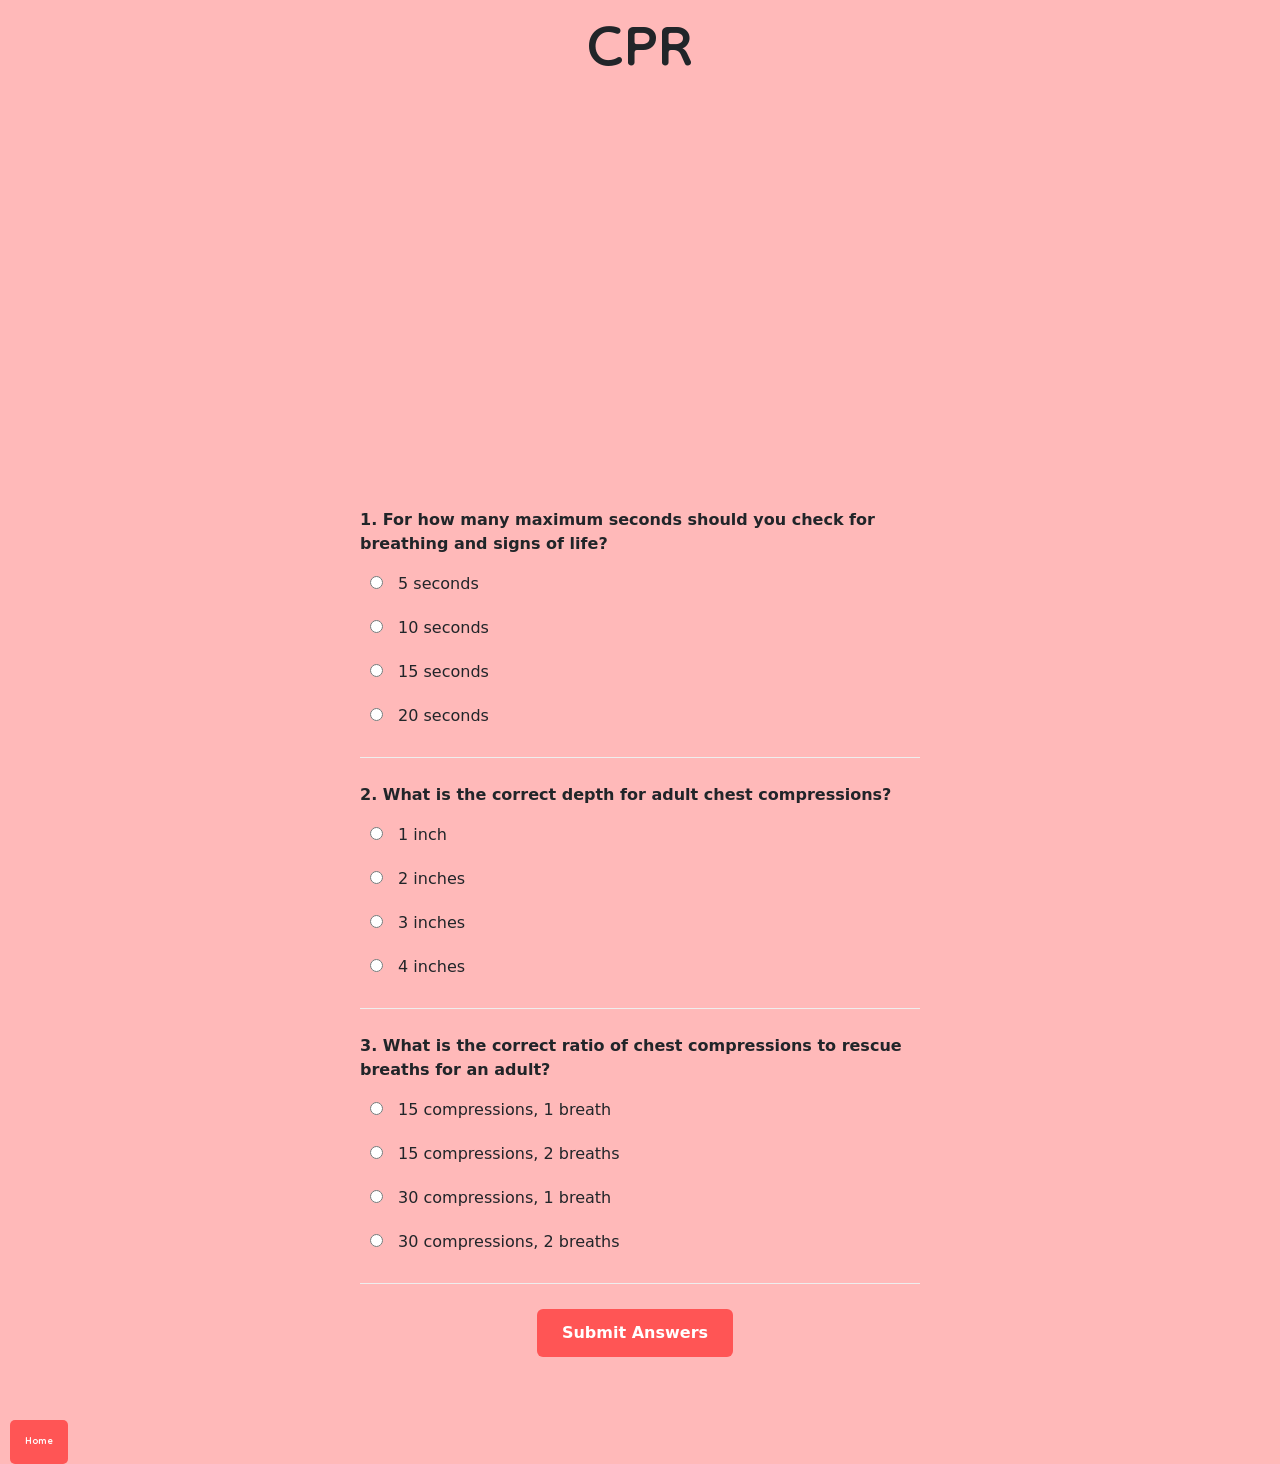
<file: cpr.html>
<!DOCTYPE html>
<html lang="en">
<head>
    <meta charset="UTF-8">
    <meta name="viewport" content="width=device-width, initial-scale=1.0">
    <title>First Aid App</title>
    <link href="https://cdn.jsdelivr.net/npm/bootstrap@5.3.8/dist/css/bootstrap.min.css" rel="stylesheet" integrity="sha384-sRIl4kxILFvY47J16cr9ZwB07vP4J8+LH7qKQnuqkuIAvNWLzeN8tE5YBujZqJLB" crossorigin="anonymous">
    <link rel="stylesheet" href="style.css">
</head>
<body>
    <h1 class="title">CPR</h1>
    <div class="video-container">
        <iframe
        width="560"
        height="315"
        src="https://www.youtube.com/embed/-NodDRTsV88?si=ODCNA1E26_q80gM0"
        title="YouTube video player"
        frameborder="0"
        allow="accelerometer; autoplay; clipboard-write; encrypted-media; gyroscope; picture-in-picture; web-share"
        referrerpolicy="strict-origin-when-cross-origin"
        allowfullscreen>
    </iframe>
    </div>

    <div class="quiz-container hidden">
    
        <form id="quizForm">
            <!-- Question 1 -->
            <div class="question-block" id="q1-block">
                <p>1. For how many maximum seconds should you check for breathing and signs of life?</p>
                <label><input type="radio" name="q1" value="a"> 5 seconds</label>
                <label><input type="radio" name="q1" value="b" data-correct="true"> 10 seconds</label>
                <label><input type="radio" name="q1" value="c"> 15 seconds</label>
                <label><input type="radio" name="q1" value="d"> 20 seconds</label>
            </div>

            <!-- Question 2 -->
            <div class="question-block" id="q2-block">
                <p>2. What is the correct depth for adult chest compressions?</p>
                <label><input type="radio" name="q2" value="b"> 1 inch</label>
                <label><input type="radio" name="q2" value="a" data-correct="true"> 2 inches</label>
                <label><input type="radio" name="q2" value="c"> 3 inches</label>
                <label><input type="radio" name="q2" value="d"> 4 inches</label>
            </div>

            <!-- Question 3 -->
            <div class="question-block" id="q3-block">
                <p>3. What is the correct ratio of chest compressions to rescue breaths for an adult?</p>
                <label><input type="radio" name="q3" value="a"> 15 compressions, 1 breath</label>
                <label><input type="radio" name="q3" value="b"> 15 compressions, 2 breaths</label>
                <label><input type="radio" name="q3" value="c"> 30 compressions, 1 breath</label>
                <label><input type="radio" name="q3" value="d" data-correct="true"> 30 compressions, 2 breaths</label>
            </div>

            <div class="btn-container">
                <button type="button" onclick="submitQuiz()">Submit Answers</button>
            </div>
        </form>
    </div>

    <a class="home" id="home" href="home.html">Home</a>

    <script src="script.js"></script>
    <script src="https://cdn.jsdelivr.net/npm/bootstrap@5.3.8/dist/js/bootstrap.bundle.min.js" integrity="sha384-FKyoEForCGlyvwx9Hj09JcYn3nv7wiPVlz7YYwJrWVcXK/BmnVDxM+D2scQbITxI" crossorigin="anonymous"></script>
</body>
</html>
</file>
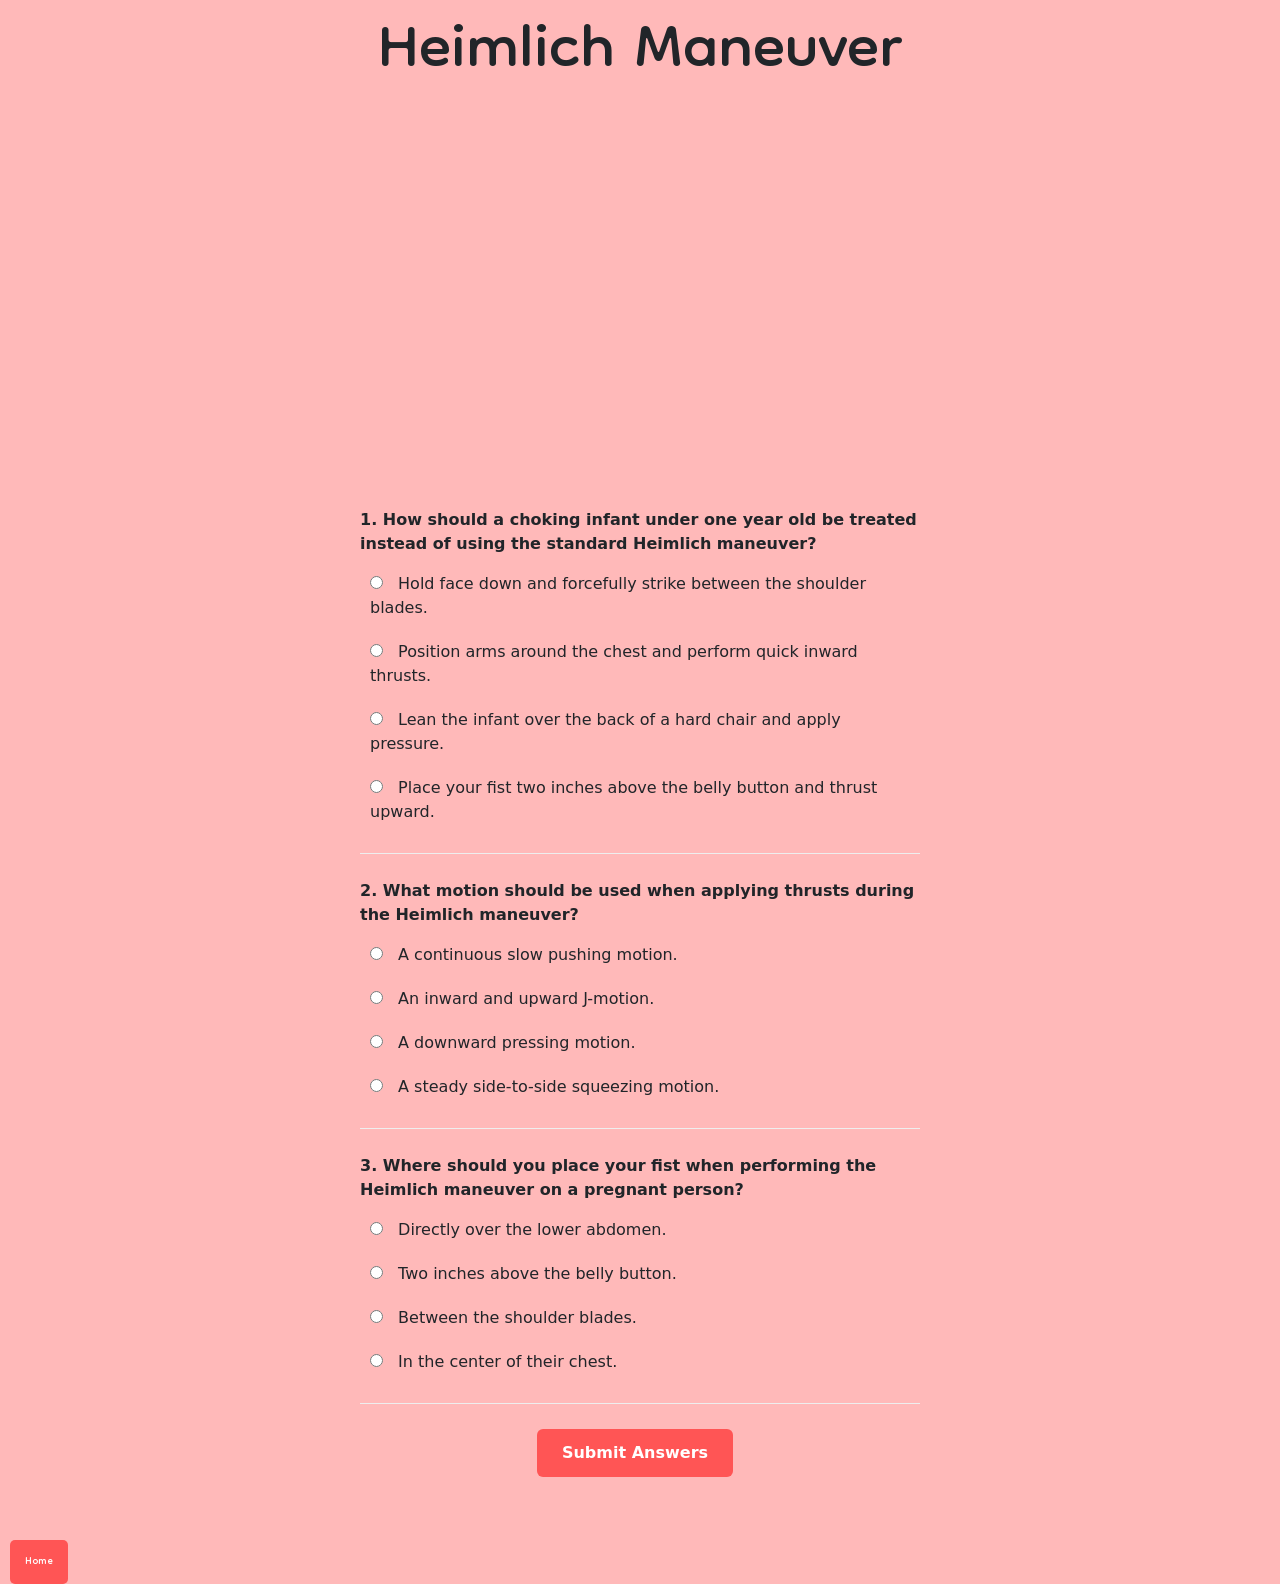
<file: heimlich.html>
<!DOCTYPE html>
<html lang="en">
<head>
    <meta charset="UTF-8">
    <meta name="viewport" content="width=device-width, initial-scale=1.0">
    <title>Heimlich Maneuver Training</title>
    <link href="https://cdn.jsdelivr.net/npm/bootstrap@5.3.8/dist/css/bootstrap.min.css" rel="stylesheet" integrity="sha384-sRIl4kxILFvY47J16cr9ZwB07vP4J8+LH7qKQnuqkuIAvNWLzeN8tE5YBujZqJLB" crossorigin="anonymous">
    <link rel="stylesheet" href="style.css">
</head>
<body>
    <h1 class="title">Heimlich Maneuver</h1>
    <div class="video-container">
        <iframe
            width="560"
            height="315"
            src="https://www.youtube.com/embed/PV2LVz-ol-E?si=LI4nNFrnORSgu-Po"
            title="YouTube video player"
            frameborder="0"
            allow="accelerometer; autoplay; clipboard-write; encrypted-media; gyroscope; picture-in-picture; web-share"
            referrerpolicy="strict-origin-when-cross-origin"
            allowfullscreen
        ></iframe>
    </div>

    <div class="quiz-container hidden">
    
        <form id="quizForm">
            <!-- Question 1 -->
            <div class="question-block" id="q1-block">
                <p>1. How should a choking infant under one year old be treated instead of using the standard Heimlich maneuver?</p>
                <label><input type="radio" name="q1" value="a" data-correct="true"> Hold face down and forcefully strike between the shoulder blades.</label>
                <label><input type="radio" name="q1" value="b"> Position arms around the chest and perform quick inward thrusts.</label>
                <label><input type="radio" name="q1" value="c"> Lean the infant over the back of a hard chair and apply pressure.</label>
                <label><input type="radio" name="q1" value="d"> Place your fist two inches above the belly button and thrust upward.</label>
            </div>

            <!-- Question 2 -->
            <div class="question-block" id="q2-block">
                <p>2. What motion should be used when applying thrusts during the Heimlich maneuver?</p>
                <label><input type="radio" name="q2" value="b"> A continuous slow pushing motion.</label>
                <label><input type="radio" name="q2" value="a" data-correct="true"> An inward and upward J-motion.</label>
                <label><input type="radio" name="q2" value="c"> A downward pressing motion.</label>
                <label><input type="radio" name="q2" value="d"> A steady side-to-side squeezing motion.</label>
            </div>

            <!-- Question 3 -->
            <div class="question-block" id="q3-block">
                <p>3. Where should you place your fist when performing the Heimlich maneuver on a pregnant person?</p>
                <label><input type="radio" name="q3" value="a"> Directly over the lower abdomen.</label>
                <label><input type="radio" name="q3" value="b"> Two inches above the belly button.</label>
                <label><input type="radio" name="q3" value="c"> Between the shoulder blades.</label>
                <label><input type="radio" name="q3" value="d" data-correct="true"> In the center of their chest.</label>
            </div>

            <div class="btn-container">
                <button id="hm" type="button" onclick="submitQuiz()">Submit Answers</button>
            </div>
        </form>
    </div>

    <a class="home" id="home" href="home.html">Home</a>

    <script src="script.js"></script>
    <script src="https://cdn.jsdelivr.net/npm/bootstrap@5.3.8/dist/js/bootstrap.bundle.min.js" integrity="sha384-FKyoEForCGlyvwx9Hj09JcYn3nv7wiPVlz7YYwJrWVcXK/BmnVDxM+D2scQbITxI" crossorigin="anonymous"></script>
</body>
</html>
</file>
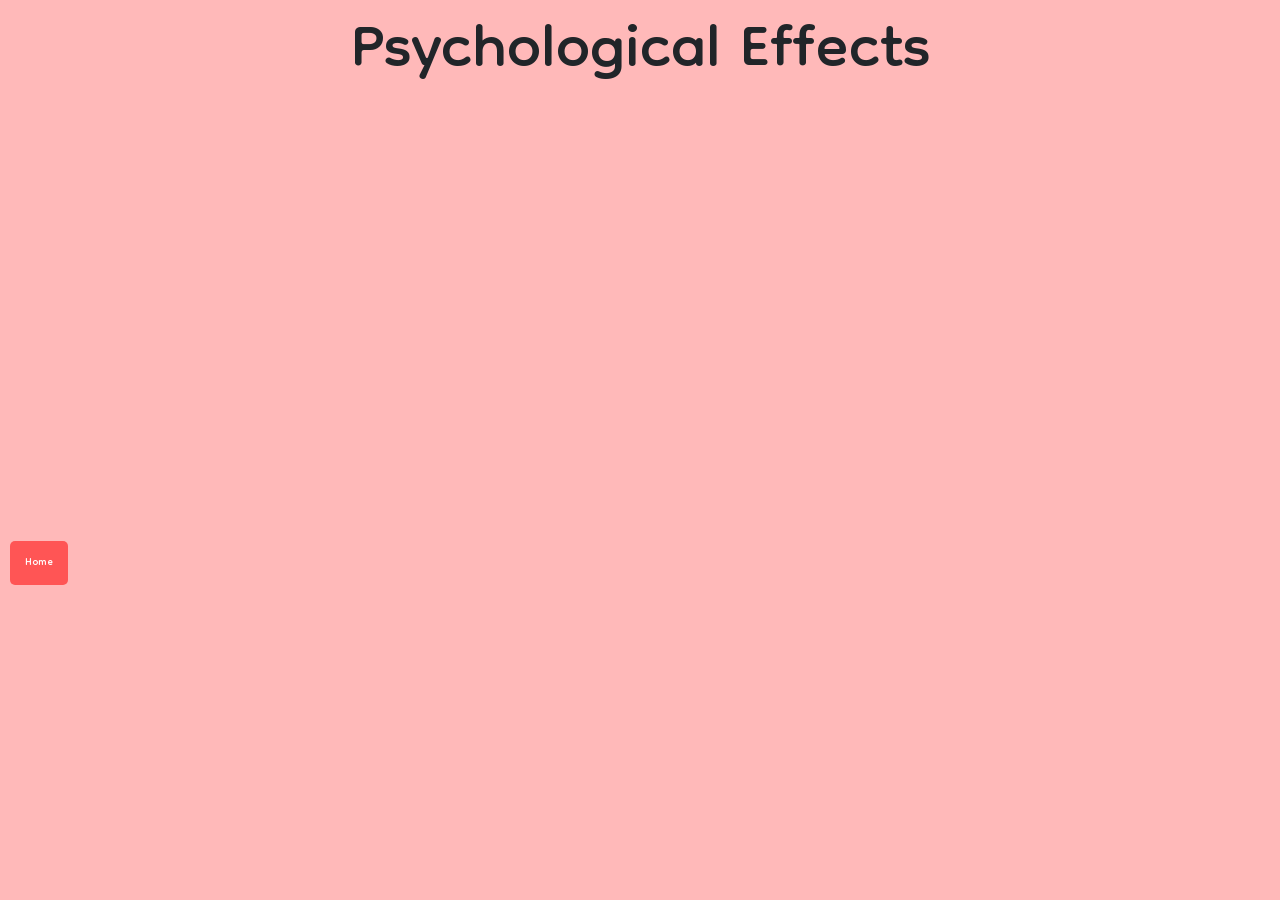
<file: psychological.html>
<!DOCTYPE html>
<html lang="en">
<head>
    <meta charset="UTF-8">
    <meta name="viewport" content="width=device-width, initial-scale=1.0">
    <title>First Aid App</title>
    <link href="https://cdn.jsdelivr.net/npm/bootstrap@5.3.8/dist/css/bootstrap.min.css" rel="stylesheet" integrity="sha384-sRIl4kxILFvY47J16cr9ZwB07vP4J8+LH7qKQnuqkuIAvNWLzeN8tE5YBujZqJLB" crossorigin="anonymous">
    <link rel="stylesheet" href="style.css">
</head>
<body>
    <h1 class="title">Psychological Effects</h1>
    <div class="video-container">
        <iframe 
            src="https://www.jpost.com/health-and-wellness/health-and-wellness-around-the-world/article-891609" 
            width="50%" 
            height="425px"
            title="Embedded Article">
        </iframe>
    </div>
    
    <a class="home" id="home" href="home.html">Home</a>

    <script src="script.js"></script>
    <script src="https://cdn.jsdelivr.net/npm/bootstrap@5.3.8/dist/js/bootstrap.bundle.min.js" integrity="sha384-FKyoEForCGlyvwx9Hj09JcYn3nv7wiPVlz7YYwJrWVcXK/BmnVDxM+D2scQbITxI" crossorigin="anonymous"></script>
</body>
</html>
</file>
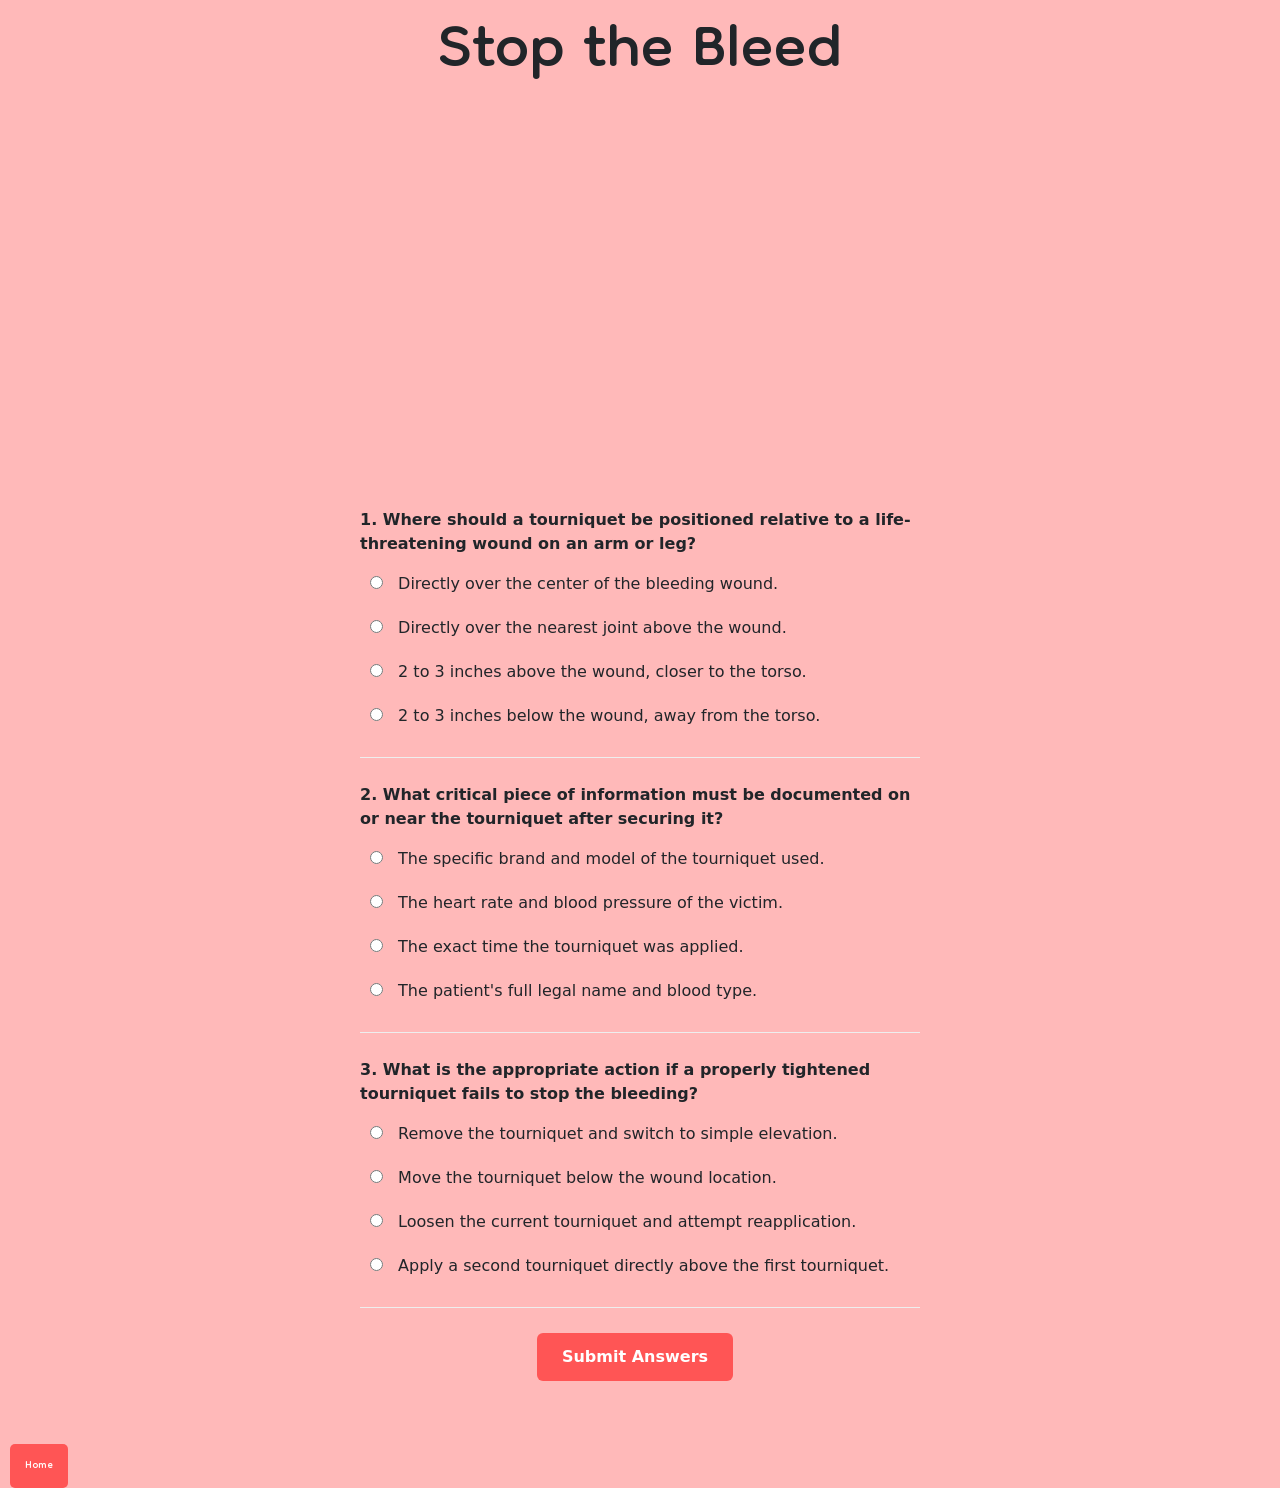
<file: stopthebleed.html>
<!DOCTYPE html>
<html lang="en">
<head>
    <meta charset="UTF-8">
    <meta name="viewport" content="width=device-width, initial-scale=1.0">
    <title>Heimlich Maneuver Training</title>
    <link href="https://cdn.jsdelivr.net/npm/bootstrap@5.3.8/dist/css/bootstrap.min.css" rel="stylesheet" integrity="sha384-sRIl4kxILFvY47J16cr9ZwB07vP4J8+LH7qKQnuqkuIAvNWLzeN8tE5YBujZqJLB" crossorigin="anonymous">
    <link rel="stylesheet" href="style.css">
</head>
<body>
    <h1 class="title">Stop the Bleed</h1>
    <div class="video-container">
        <iframe
            width="560"
            height="315"
            src="https://www.youtube.com/embed/u3nrDb5XjSI?si=PLd36iNMaFSFMTqW"
            title="YouTube video player"
            frameborder="0"
            allow="accelerometer; autoplay; clipboard-write; encrypted-media; gyroscope; picture-in-picture; web-share"
            referrerpolicy="strict-origin-when-cross-origin"
            allowfullscreen
        ></iframe>
    </div>

    <div class="quiz-container hidden">
    
        <form id="quizForm">
            <!-- Question 1 -->
            <div class="question-block" id="q1-block">
                <p>1. Where should a tourniquet be positioned relative to a life-threatening wound on an arm or leg?</p>
                <label><input type="radio" name="q1" value="a"> Directly over the center of the bleeding wound.</label>
                <label><input type="radio" name="q1" value="b"> Directly over the nearest joint above the wound.</label>
                <label><input type="radio" name="q1" value="c" data-correct="true"> 2 to 3 inches above the wound, closer to the torso.</label>
                <label><input type="radio" name="q1" value="d"> 2 to 3 inches below the wound, away from the torso.</label>
            </div>

            <!-- Question 2 -->
            <div class="question-block" id="q2-block">
                <p>2. What critical piece of information must be documented on or near the tourniquet after securing it?</p>
                <label><input type="radio" name="q2" value="b"> The specific brand and model of the tourniquet used.</label>
                <label><input type="radio" name="q2" value="a"> The heart rate and blood pressure of the victim.</label>
                <label><input type="radio" name="q2" value="c" data-correct="true"> The exact time the tourniquet was applied.</label>
                <label><input type="radio" name="q2" value="d"> The patient's full legal name and blood type.</label>
            </div>

            <!-- Question 3 -->
            <div class="question-block" id="q3-block">
                <p>3. What is the appropriate action if a properly tightened tourniquet fails to stop the bleeding?</p>
                <label><input type="radio" name="q3" value="a"> Remove the tourniquet and switch to simple elevation.</label>
                <label><input type="radio" name="q3" value="b"> Move the tourniquet below the wound location.</label>
                <label><input type="radio" name="q3" value="c"> Loosen the current tourniquet and attempt reapplication.</label>
                <label><input type="radio" name="q3" value="d" data-correct="true"> Apply a second tourniquet directly above the first tourniquet.</label>
            </div>

            <div class="btn-container">
                <button id="hm" type="button" onclick="submitQuiz()">Submit Answers</button>
            </div>
        </form>
    </div>

    <a class="home" id="home" href="home.html">Home</a>

    <script src="script.js"></script>
    <script src="https://cdn.jsdelivr.net/npm/bootstrap@5.3.8/dist/js/bootstrap.bundle.min.js" integrity="sha384-FKyoEForCGlyvwx9Hj09JcYn3nv7wiPVlz7YYwJrWVcXK/BmnVDxM+D2scQbITxI" crossorigin="anonymous"></script>
</body>
</html>
</file>
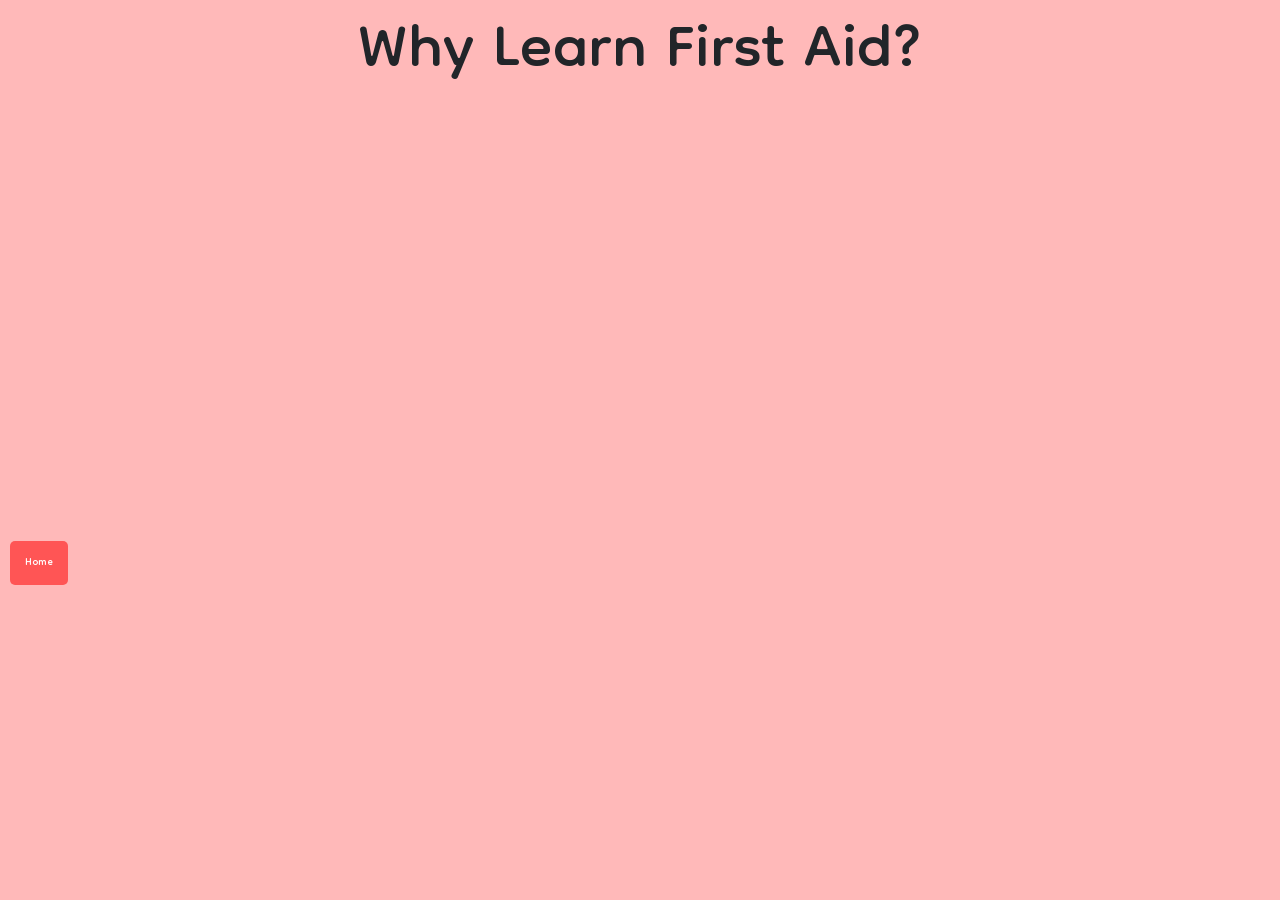
<file: whyfirstaid.html>
<!DOCTYPE html>
<html lang="en">
<head>
    <meta charset="UTF-8">
    <meta name="viewport" content="width=device-width, initial-scale=1.0">
    <title>First Aid App</title>
    <link href="https://cdn.jsdelivr.net/npm/bootstrap@5.3.8/dist/css/bootstrap.min.css" rel="stylesheet" integrity="sha384-sRIl4kxILFvY47J16cr9ZwB07vP4J8+LH7qKQnuqkuIAvNWLzeN8tE5YBujZqJLB" crossorigin="anonymous">
    <link rel="stylesheet" href="style.css">
</head>
<body>
    <h1 class="title">Why Learn First Aid?</h1>
    <div class="video-container">
        <iframe 
            src="https://www.absolutemedicalresponse.com.au/good-intentions-harm-without-first-aid-training/" 
            width="50%" 
            height="425px"
            title="Embedded Article">
        </iframe>
    </div>
    
    <a class="home" id="home" href="home.html">Home</a>

    <script src="script.js"></script>
    <script src="https://cdn.jsdelivr.net/npm/bootstrap@5.3.8/dist/js/bootstrap.bundle.min.js" integrity="sha384-FKyoEForCGlyvwx9Hj09JcYn3nv7wiPVlz7YYwJrWVcXK/BmnVDxM+D2scQbITxI" crossorigin="anonymous"></script>
</body>
</html>
</file>
<file: style.css>
@import url('https://fonts.googleapis.com/css2?family=Dongle&display=swap');

body{
    background-color: #ffb9b9;
}

.title{
    display: flex;
    flex-direction: column;
    align-items: center;
    font-family: "Dongle", sans-serif;
    font-size: 96px;
    justify-content: center;
    top: -5px;
    position: relative;
}
.desc{
    display: flex;
    flex-direction: column;
    font-family: "Dongle", sans-serif;
    font-size: 40px;
    position: relative;
    bottom: -24em;
    left: 5px;
}
.trainings{
    display: flex;
    position: relative;
    flex-direction: column;
    align-items: center;
    width: 50%;
    font-family: "Dongle", sans-serif;
    font-size: 48px;
    justify-content: center;
    top: 50px;
    left: 25%;
    background-color: #fc6e6e;
    border: none;
}
.articles{
    display: flex;
    position: relative;
    flex-direction: column;
    align-items: center;
    width: 50%;
    font-family: "Dongle", sans-serif;
    font-size: 48px;
    justify-content: center;
    top: 300px;
    left: 25%;
    background-color: #fc6e6e;
    border: none;
}
.trainings-menu{
    position: relative;
    flex-direction: column;
    align-items: center;
    width: 40%;
    font-family: "Dongle", sans-serif;
    font-size: 30px;
    top: 50px;
    left: 25%;
    background-color: #ff5555;
    padding-top: 0;
  padding-bottom: 0;
  margin-top: 0;
  margin-bottom: 0;
}
.articles-menu{
    position: relative;
    flex-direction: column;
    align-items: center;
    width: 40%;
    font-family: "Dongle", sans-serif;
    font-size: 30px;
    top: 100px;
    left: 25%;
    background-color: #ff5555;
    padding-top: 0;
  padding-bottom: 0;
  margin-top: 0;
  margin-bottom: 0;
}
.dropdown-toggle:hover, .dropdown-toggle.show{
    background-color: #ffffff;
    color: #fc6e6e;
    
}
.d1{
    background-color: #ff5555;
}
.d2{
    background-color: #ffffff;
    color: #ff5555;
}
.video-container{
    display: flex;
    align-items: center;
    justify-content: center;
}

.quiz-container {
            max-width: 600px;
            margin: 50px auto;
            padding: 20px;
        }
        h2 {
            text-align: center;
            color: #2c3e50;
            margin-bottom: 25px;
        }
        .question-block {
            margin-bottom: 25px;
            padding-bottom: 15px;
            border-bottom: 1px solid #eee;
        }
        .question-block:last-child {
            border-bottom: none;
        }
        p {
            font-weight: 600;
            margin-bottom: 10px;
        }
        label {
            display: block;
            margin-bottom: 8px;
            cursor: pointer;
            padding: 6px 10px;
            border-radius: 6px;
            transition: background 0.2s;
            width: fit-content;
        }
        label:hover {
            background-color: #f0f4f8;
        }
        input[type="radio"] {
            margin-right: 10px;
        }
        .btn-container {
            text-align: center;
            margin-top: 25px;
        }
        button {
            background-color: #ff5555;
            color: white;
            border: none;
            padding: 12px 25px;
            font-size: 16px;
            font-weight: bold;
            border-radius: 6px;
            cursor: pointer;
            transition: background 0.2s;
            margin-right: 10px;
        }
        button:hover {
            background-color: #fc6e6e;
        }
        #reset-btn {
            background-color: #95a5a6;
        }
        #reset-btn:hover {
            background-color: #7f8c8d;
        }
        #result {
            margin-top: 20px;
            text-align: center;
            font-size: 18px;
            font-weight: bold;
        }
        /* Feedback classes */
        .correct {
            color: #27ae60;
            background-color: #e8f8f5 !important;
        }
        .incorrect {
            color: #c0392b;
            background-color: #fdebd0 !important;
        }

.home{
    position: relative;
    bottom: 90%;
    left: 10px;
    background-color: #ff5555;
    color: white;
    padding: 10px 15px;
    text-decoration: none;
    border-radius: 5px;
    font-family: "Dongle", sans-serif;
}
</file>
